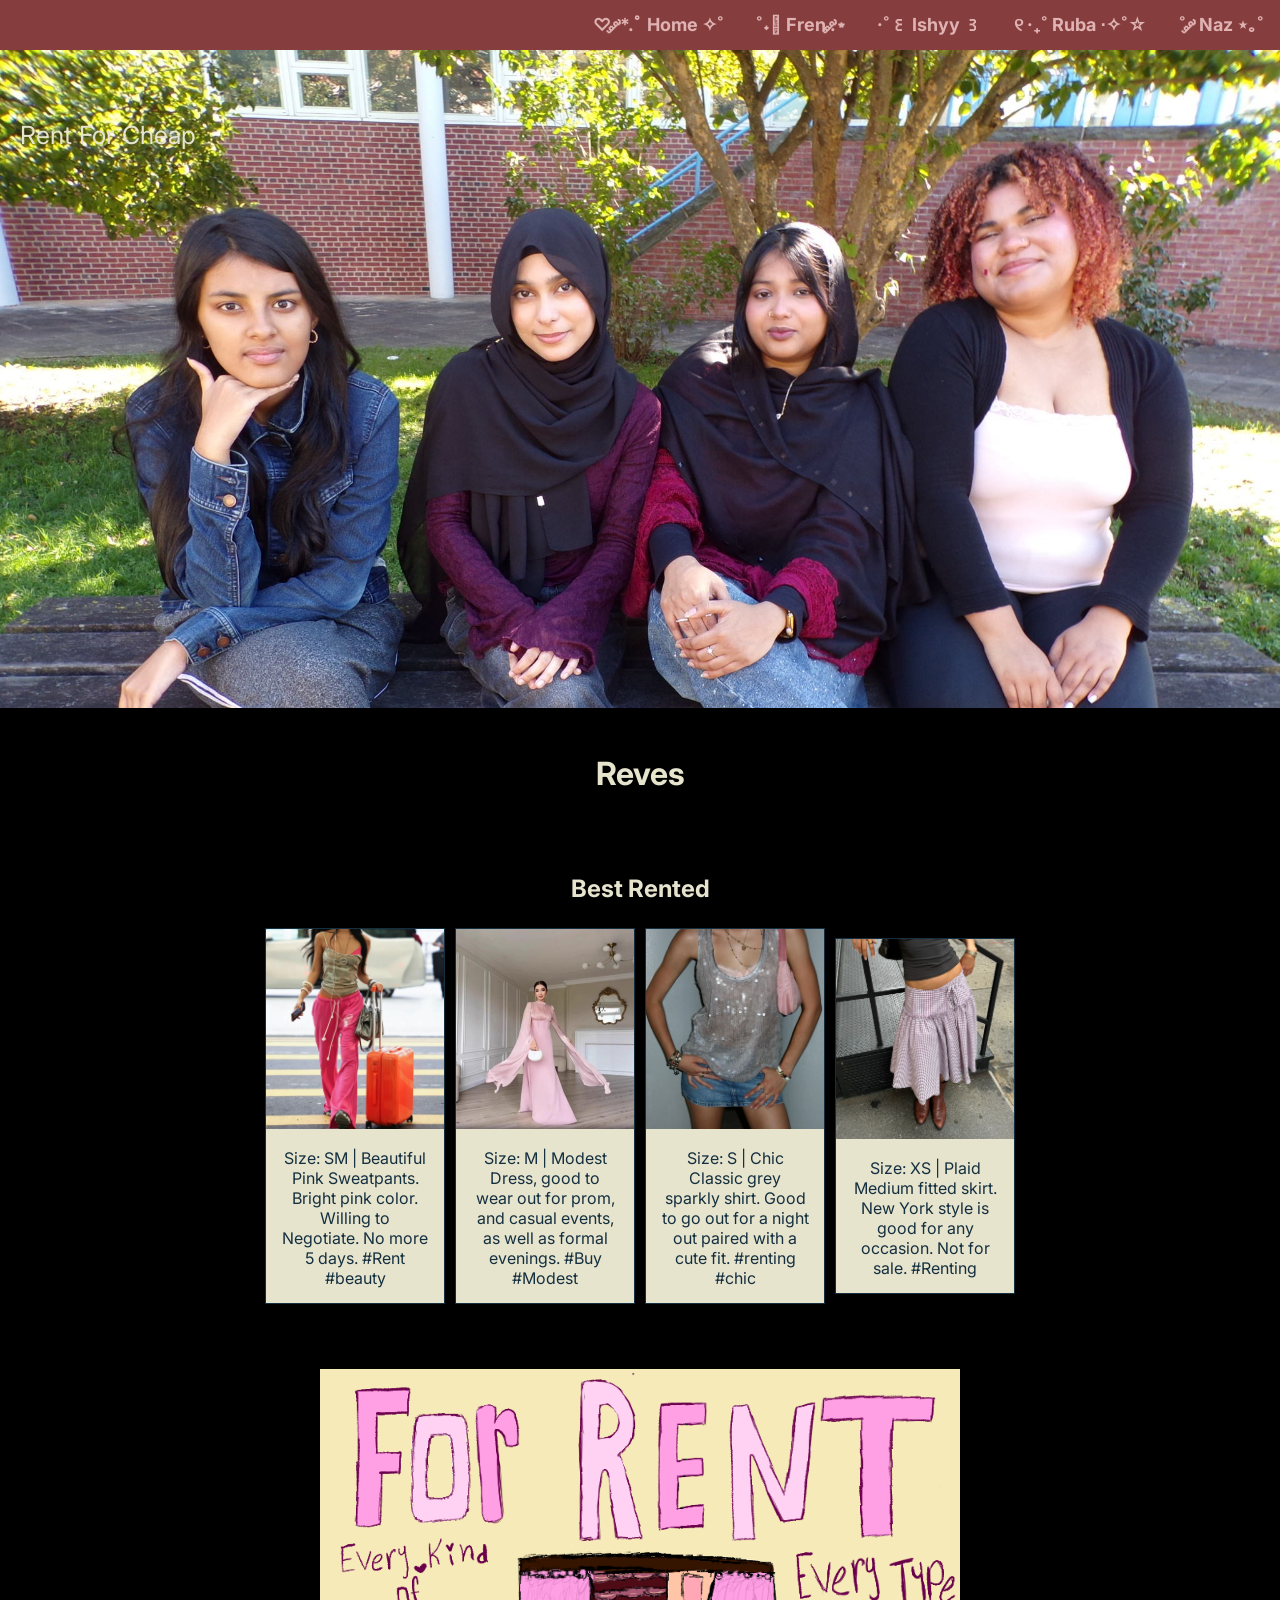
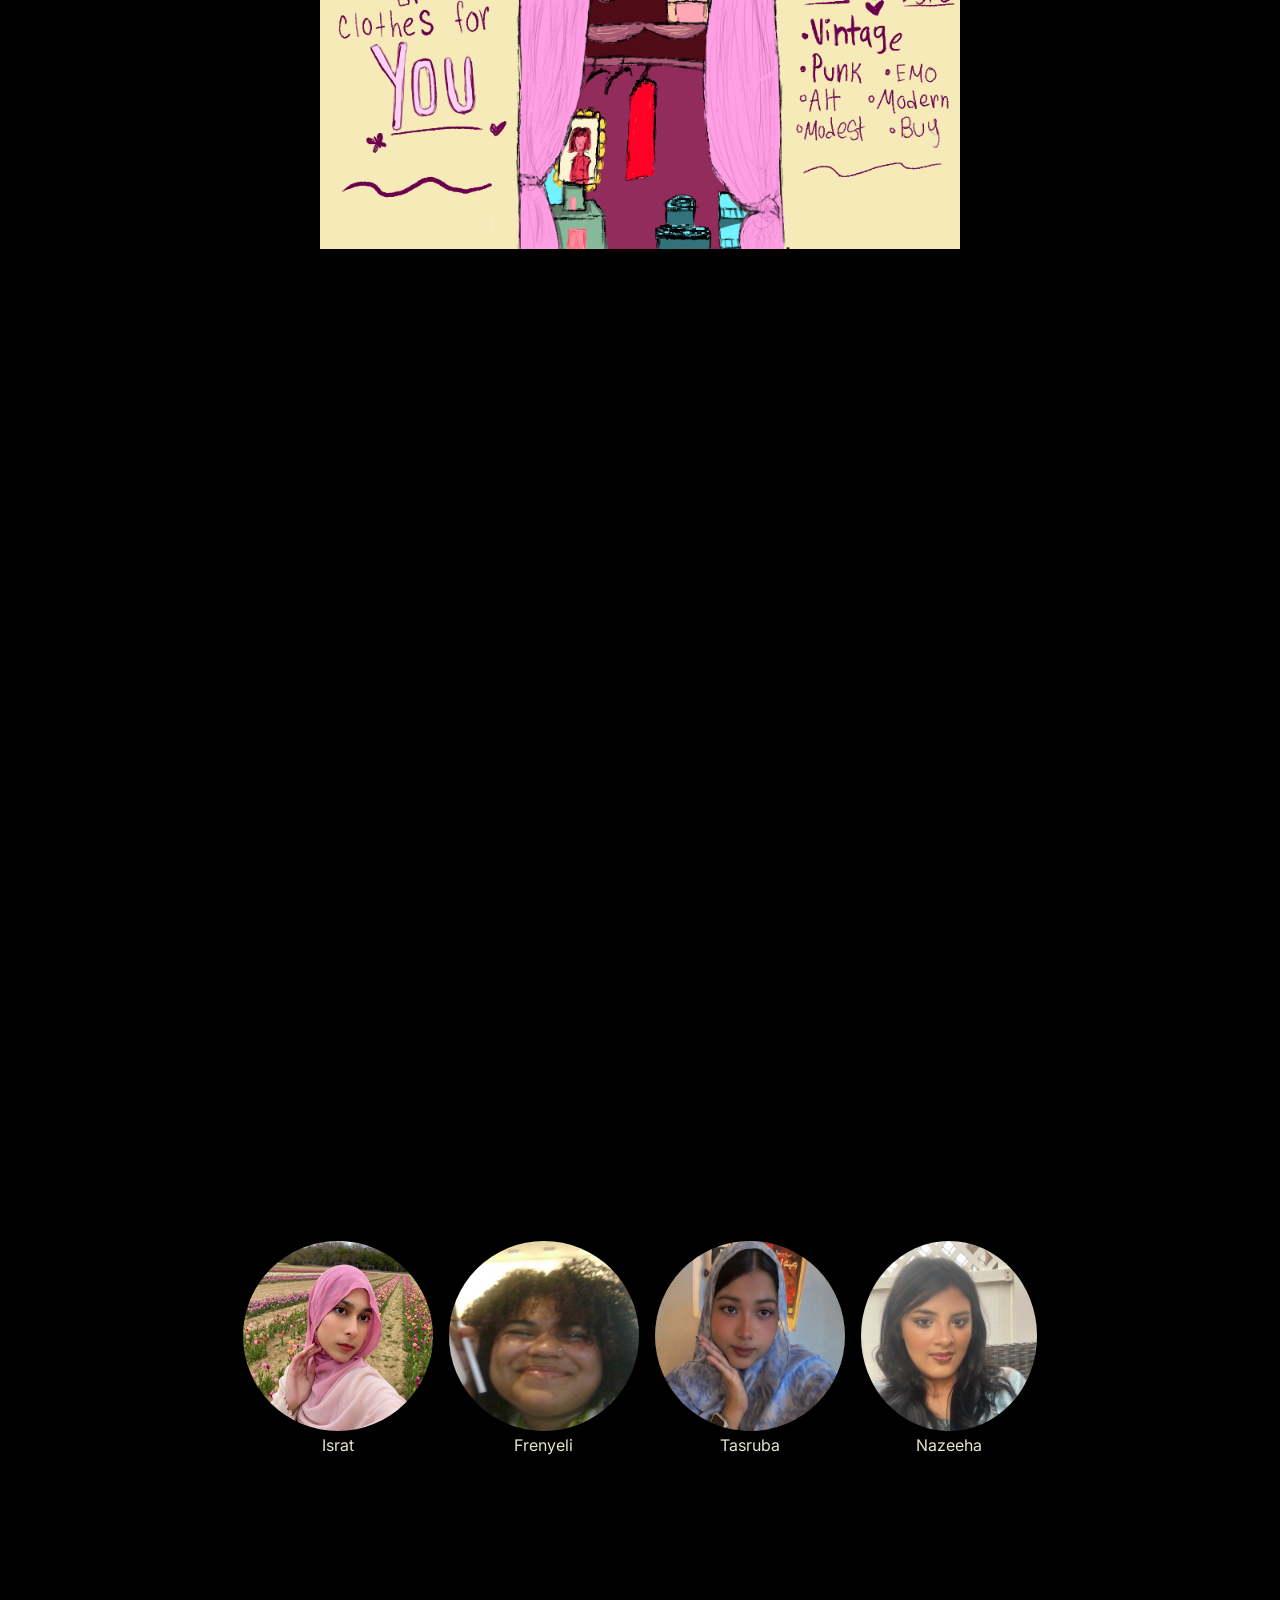
<file: index.html>
<!DOCTYPE html>
<html lang="en">
<head> <meta charset="utf-8">
    <meta http-equiv="X-UA-compatible" content="TF-edge">
   
 <meta name="viewport" content="width=device-width, initial-scale=1">
 <title>Sweat Pants Page</title>
 <link rel="stylesheet" href="stylesheet.css">
  <style>
  @import url('https://fonts.googleapis.com/css2?family=Inter:ital,opsz,wght@0,14..32,100..900;1,14..32,100..900&display=swap');
  </style>
</head>
    <body>
    <!-- NAVBAR -->        
    <header>
      <ul class="navbar-right">
        <li><a href="index.html">♡ ༘*.ﾟ Home ✧˚</a></li>
        <li><a href="https://fren993.github.io/FP.Junior-Porfolio-2025-2026/" target="_blank">˚˖𓍢 Fren .༘⋆</a></li>
        <li><a href="https://isratt24.github.io/Isratt24/" target="_blank">‧˚꒰ Ishyy ꒱</a></li>
        <li><a href="https://tasrubam.github.io/Senior_Portfolio_TM/" target="_blank">୧ ‧₊˚ Ruba ⋅✧˚☆</a></li>
        <li><a href="https://nahmed2024.github.io/sophomore_portfolio/#resume" target="_blank">˚ ༘ Naz ⋆｡˚</a></li>
      </ul>

    </header>

    <div class="Text">
        <div class="top-right">Rent For Cheap </div>
    </div>

    <img src="106_1949.JPG" alt="Header don't sell" width="100%" height="auto">
<br><br>
    <h1>Reves</h1>
            <br>
            <br>
          
        <h2>Best Rented</h2>
    

        <div class="gallery"> 
            <div class="gallery-item">
                <a href="shop-page/PinkSweats.html"><img src="PinkSweats.jpg" alt="Cool fit"></a>

                  <div class="desc"> Size: SM | Beautiful Pink Sweatpants. Bright pink color. Willing to Negotiate. No more 5 days. #Rent #beauty 
</div>

            </div>

            <div class="gallery-item">
                <a rel="" href="shop-page/ModestDress.html"><img src="Dress.jpg" alt="Pink dress"></a>

                  <div class="desc">Size: M | Modest  Dress, good to wear out for prom, and casual events, as well as formal evenings. #Buy #Modest</div>

            </div>
            <div class="gallery-item">
              <a href="shop-page/greyshirt.html">
                <img src="silver sequin top outfit!!.jpg" alt="Silver coolest fit">
              </a>
      
          
                  <div class="desc">Size: S | Chic Classic grey sparkly shirt. Good to go out for a night out paired with a cute fit. #renting #chic</div>

            </div>
            <div class="gallery-item">
                <a href="shop-page/redskirt.html"><img src="redFit.jpg" alt="Grey Fit with tones"></a>

                  <div class="desc"> Size: XS | Plaid Medium fitted skirt. New York style is good for any occasion. Not for sale. #Renting </div>

            </div>

        </div>
<br><br><br>
        <img src="ForRent.png" alt="For rent image, we sell everything you want and need" width="50%" height=auto>

            <br>
            <br><br><br>
            <br>
      <iframe style="border: 1px solid rgba(0, 0, 0, 0.1);" width="800" height="450" src="https://embed.figma.com/design/ubcnjljsioJEVphR9IQkPZ/CAC-REVES?node-id=67-99&embed-host=share" allowfullscreen></iframe>


      <iframe style="border: 1px solid rgba(0, 0, 0, 0.1);" width="800" height="450" src="https://embed.figma.com/proto/ubcnjljsioJEVphR9IQkPZ/CAC-REVES?node-id=70-69&p=f&scaling=scale-down&content-scaling=fixed&page-id=67%3A99&starting-point-node-id=70%3A62&embed-host=share" allowfullscreen></iframe>
        <div class="portfolios">
          <div class="potfolio-item">
            <a href="https://isratt24.github.io/Isratt24/" target="_blank"><img src="IsratPortfolio.jpg" alt="Israt's portfolio" width="190px"></a>

            <div class="potfolio-desc">Israt</div>

          </div>
          <div class="potfolio-item">
            <a href="https://fren993.github.io/FP.Junior-Porfolio-2025-2026/" target="_blank"><img src="FrenyeliPortolio.jpg" alt="Frenyeli's portfolio" style="border-radius: 50%;" width="190px"></a>
          
            <div class="potfolio-desc">Frenyeli</div>

          </div>
          <div class="potfolio-item">
            <a href="https://tasrubam.github.io/Junior_Portfolio_TM/" target="_blank"><img src="TasrubaPortfolio.jpg" alt="Tasruba's portfolio" width="190px"></a>

            <div class="potfolio-desc">Tasruba</div>

          </div>
          <div class="potfolio-item">
            <a href="https://nahmed2024.github.io/sophomore_portfolio/#resume" target="_blank"><img src="NazeehaPortfolio.jpg" alt="Nazeeha's portfolio" ></a>

            <div class="potfolio-desc">Nazeeha</div>

          </div>

        </div>
            <br>
            <br><br><br><br><br>
            <br>
            <br>
            <br>

    </body>
</html>
</file>
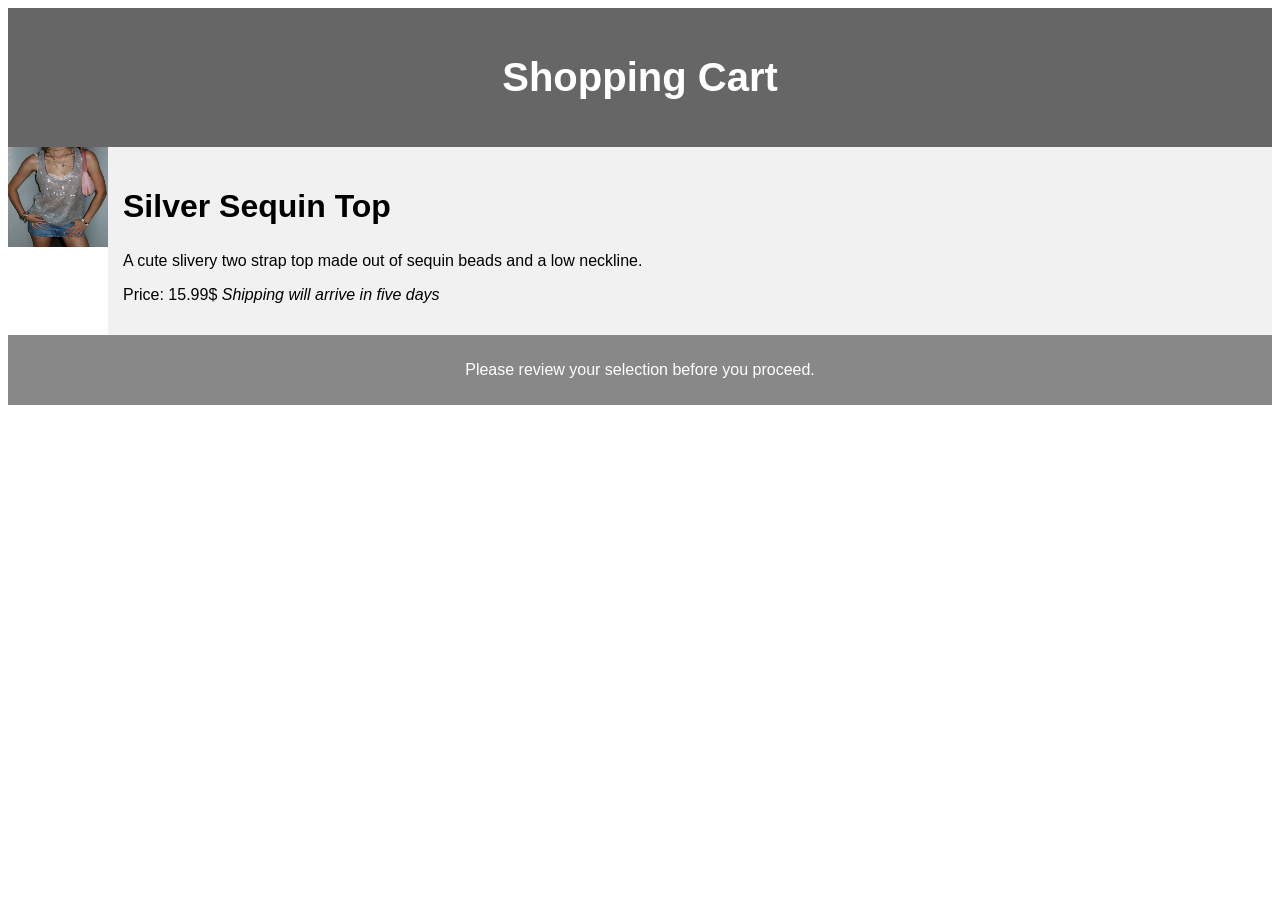
<file: cart.html>
<!DOCTYPE html>
<html>
  <head>
        <link rel="stylesheet" href="style2.css">
  </head>
<body>

<header><h1>Shopping Cart</h1></header>

<section>
<img src="silver sequin top outfit!!.jpg" alt="Girl in a jacket" width="100" height="100">
  </nav>
  
  <article>
    <h2>Silver Sequin Top</h2>
   <p> A cute slivery two strap top made out of sequin beads and a low neckline.
    <p>Price: 15.99$ <em>Shipping will arrive in five days </em> </p>
  </article>
</section>

<footer><p>Please review your selection before you proceed.</p></footer>
</body>
</html>
</file>
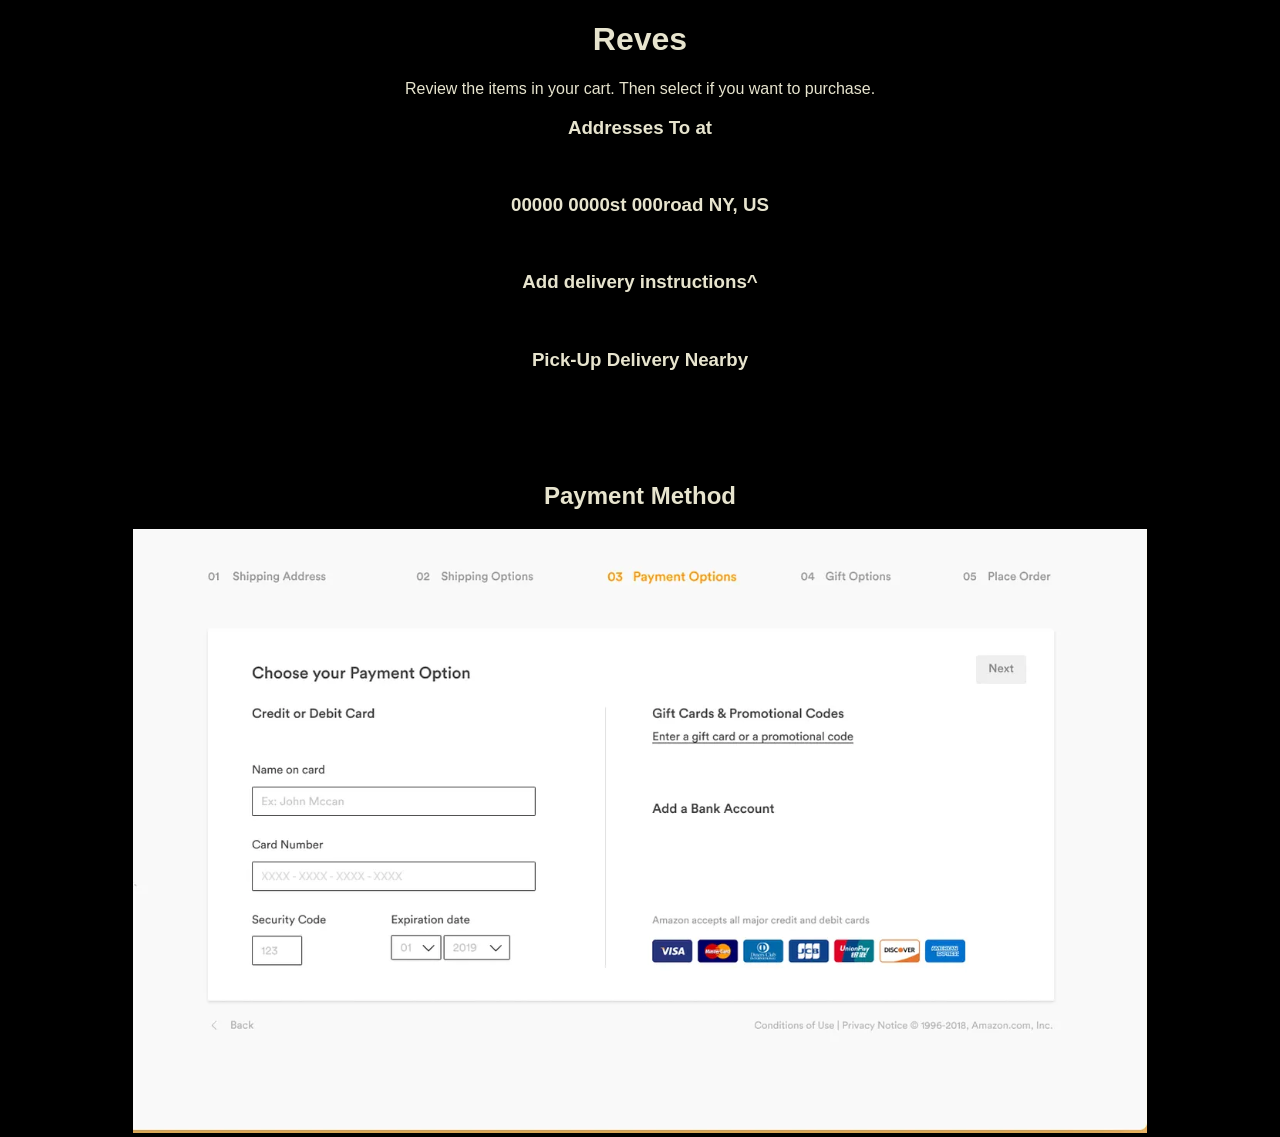
<file: sellers.html>
<!DOCTYPE html>
<html lang="en">
<head>
  <meta charset="UTF-8" />
  <meta name="viewport" content="width=device-width, initial-scale=1.0" />

<title>Seller                                                                                                                          </title>
<link rel="stylesheet" href="stylesheet.css">
</head>
<body>

<h1>Reves</h1>
<p>Review the items in your cart. Then select if you want to purchase.</p>
<h3> Addresses To  at</h3>
<br>
<h3> 00000 0000st 000road NY, US</h3>
<br>
<h3>Add delivery instructions^</h3>
<br>
<h3>Pick-Up Delivery Nearby</h3>
<br>
<br>
<br>
<br>
<h2>Payment Method</h2>
<img src="screeen.png" alt="Project Screenshot">

</body>
</html>
</file>
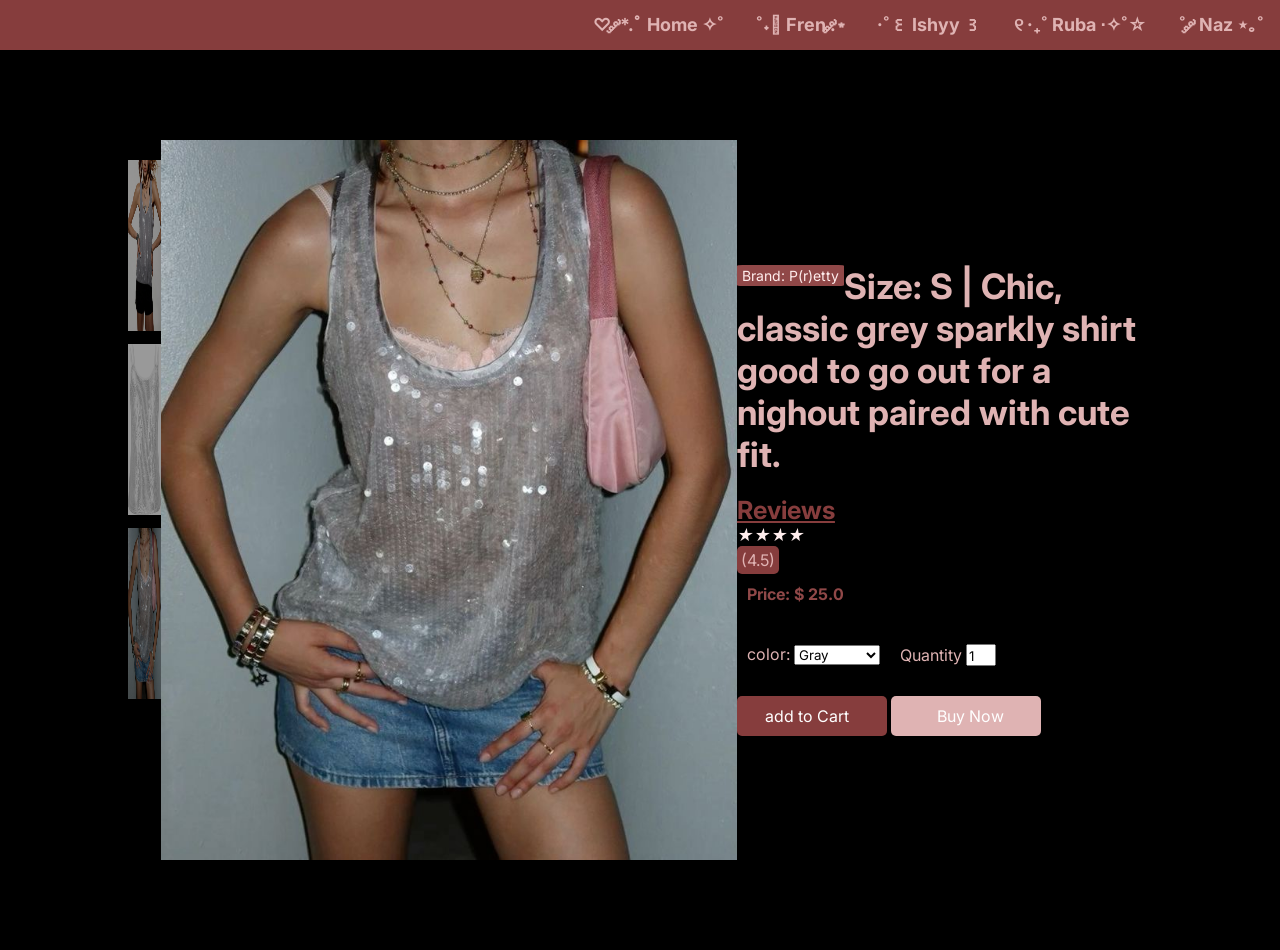
<file: shop-page/greyshirt.html>
<!DOCTYPE html>
<html lang="en">
<head>
    <meta charset="utf-8">
    <meta http-equiv="X-UA-compatible" content="TF-edge">
   
 <meta name="viewport" content="width=device-width, initial-scale=1">
 <title>Grey Shirt Page</title>
 <link rel="stylesheet" href="stylesheet.css">
 <style>
 @import url('https://fonts.googleapis.com/css2?family=Inter:ital,opsz,wght@0,14..32,100..900;1,14..32,100..900&display=swap');
 </style>
</head>
   <body>
    <!-- NAVBAR -->        
    <header>
      <ul class="navbar-right">
        <li><a href="../index.html">♡ ༘*.ﾟ Home ✧˚</a></li>
        <li><a href="https://fren993.github.io/FP.Junior-Porfolio-2025-2026/" target="_blank">˚˖𓍢 Fren .༘⋆</a></li>
        <li><a href="https://isratt24.github.io/Isratt24/" target="_blank">‧˚꒰ Ishyy ꒱</a></li>
        <li><a href="https://tasrubam.github.io/Senior_Portfolio_TM/" target="_blank">୧ ‧₊˚ Ruba ⋅✧˚☆</a></li>
        <li><a href="https://nahmed2024.github.io/sophomore_portfolio/#resume" target="_blank">˚ ༘ Naz ⋆｡˚</a></li>
      </ul>

    </header>
<div class="container">
   <div class="wrapper">
       <div class="product-box">
           <div class="all-images">
               <div class="small-images"><br>
                <img src="sparklysmall.jpg" onclick="clickimg(this)"> <br>
                   <img src="sparklysmall2.jpg" onclick="clickimg(this)"><br>
                    <img src="Sparklyoufit.jpg" onclick="clickimg(this)">
               </div>
               <div class="main-images">
                   <img src="Sparklyoufit.jpg" id="imagebox">
               </div>
           </div>
       </div>
       <div class="text">
           <div class="content">
               <p class="brand"> Brand: P(r)etty</p>
               <h4>Size: S | Chic, classic grey sparkly shirt good to go out for a nighout paired with cute fit. </h4>
               <br>
               <h3><u>Reviews</u></h3>
               <div class="rating">
                   <i class="fa fa-star">★</i>
                   <i class="fa fa-star">★</i>
                   <i class="fa fa-star">★</i>
                   <i class="fa fa-star">★</i>
                   <i class="fas fa-star-half-alt"></i>
               </div>
               <div class="review">
                   <span>(4.5) </span>
                   <span class="fa fa-star"> </span>
               </div>
               <div class="price-box">
                   <p class="price">Price: &dollar; 25.0</p>
                   
               </div>
               <p>
                   color: <select name="color" >
                       <option value="pink">Gray</option>
                       <option value="pink">Light Gray</option>
                   </select>
               </p>
               <p>Quantity <input type="text" value="1"></p>
               <button>
                   <span class="fa fa-cart-plus">
                       add to Cart
                   </span>
               </button>
               <button class="buy">
                   <span class="fa fa-sweats"></span>
                   Buy Now
               </button>




           </div>


       </div>
   </div>
</div>
<script src="script.js"></script>
   
   </body>
</html>
</file>
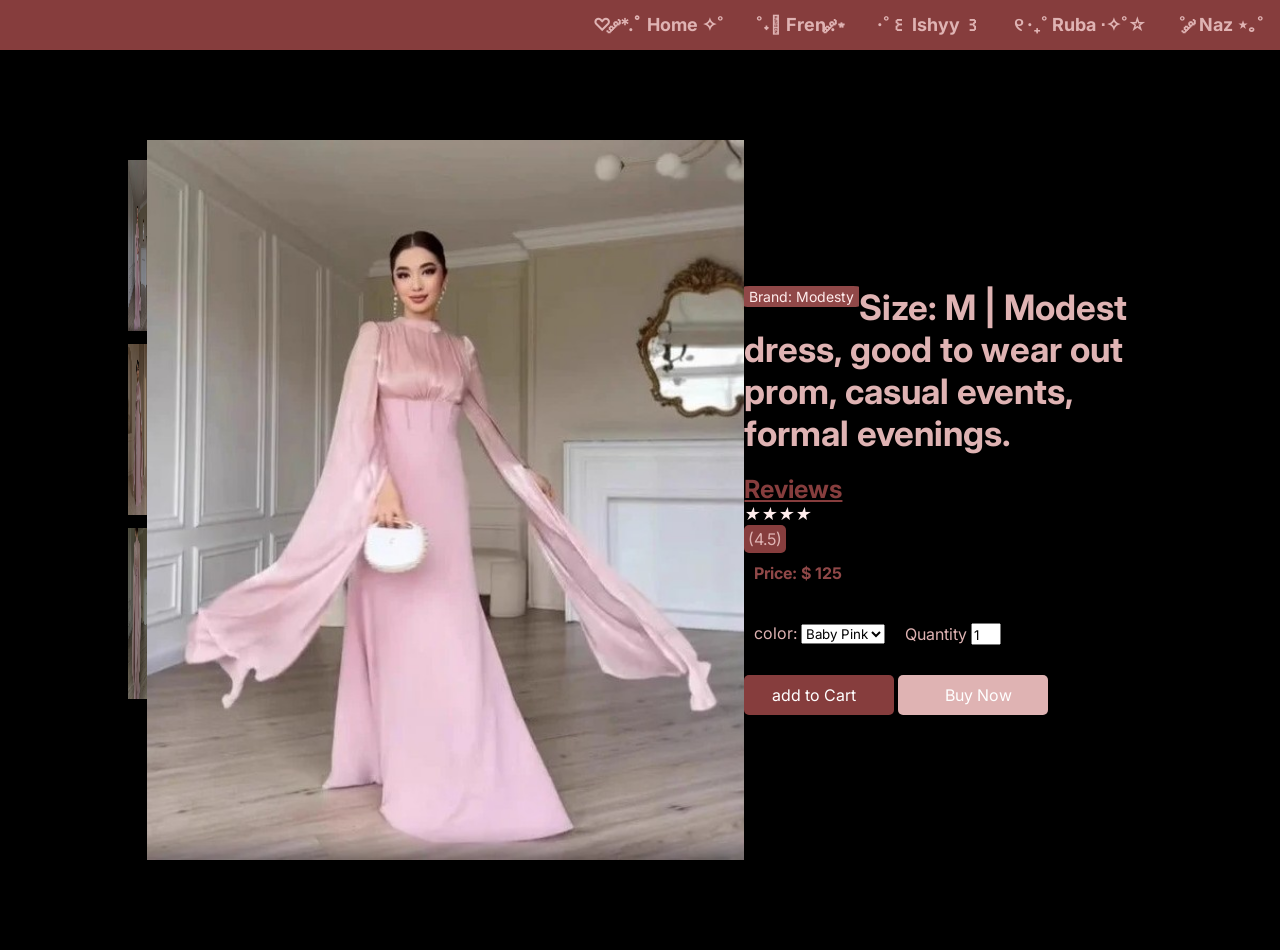
<file: shop-page/ModestDress.html>
<!DOCTYPE html>
<html lang="en">
<head>
    <meta charset="utf-8">
    <meta http-equiv="X-UA-compatible" content="TF-edge">
   
 <meta name="viewport" content="width=device-width, initial-scale=1">
 <title>Modest Dress Page</title>
 <link rel="stylesheet" href="stylesheet.css">
 <style>
 @import url('https://fonts.googleapis.com/css2?family=Inter:ital,opsz,wght@0,14..32,100..900;1,14..32,100..900&display=swap');
 </style>
</head>
   <body>
    <!-- NAVBAR -->        
    <header>
      <ul class="navbar-right">
        <li><a href="../index.html">♡ ༘*.ﾟ Home ✧˚</a></li>
        <li><a href="https://fren993.github.io/FP.Junior-Porfolio-2025-2026/" target="_blank">˚˖𓍢 Fren .༘⋆</a></li>
        <li><a href="https://isratt24.github.io/Isratt24/" target="_blank">‧˚꒰ Ishyy ꒱</a></li>
        <li><a href="https://tasrubam.github.io/Senior_Portfolio_TM/" target="_blank">୧ ‧₊˚ Ruba ⋅✧˚☆</a></li>
        <li><a href="https://nahmed2024.github.io/sophomore_portfolio/#resume" target="_blank">˚ ༘ Naz ⋆｡˚</a></li>
      </ul>

    </header>
<div class="container">
   <div class="wrapper">
       <div class="product-box">
           <div class="all-images">
               <div class="small-images"><br>
                    <img src="14112.jpg" onclick="clickimg(this)"><br>
                    <img src="14113.jpg" onclick="clickimg(this)"><br>
                    <img src="14111.jpg" onclick="clickimg(this)"><br>
               </div>
               <div class="main-images">
                   <img src="modest.jpg" id="imagebox">
             </div>
           </div>
       </div>
       <div class="text">
           <div class="content">
               <p class="brand"> Brand: Modesty</p>
               <h4>Size: M | Modest  dress, good to wear out prom, casual
                      events, formal evenings.</h4>
               <br>
               <h3><u>Reviews</u></h3>
               <div class="rating">
                   <i class="fa fa-star">★</i>
                   <i class="fa fa-star">★</i>
                   <i class="fa fa-star">★</i>
                   <i class="fa fa-star">★</i>
                   <i class="fas fa-star-half-alt"></i>
               </div>
               <div class="review">
                   <span>(4.5) </span>
                   <span class="fa fa-star"> </span>
               </div>
               <div class="price-box">
                   <p class="price">Price: &dollar; 125</p>
                   
               </div>
               <p>
                   color: <select name="color" >
                       <option value="pink">Baby Pink</option>
                       <option value="pink">Blue</option>
                   </select>
               </p>
               <p>Quantity <input type="text" value="1"></p>
               <button>
                   <span class="fa fa-cart-plus">
                       add to Cart
                   </span>
               </button>
               <button class="buy">
                   <span class="fa fa-sweats"></span>
                   Buy Now
               </button>




           </div>


       </div>
   </div>
</div>
<script src="script.js"></script>
   
   </body>
</html>
</file>
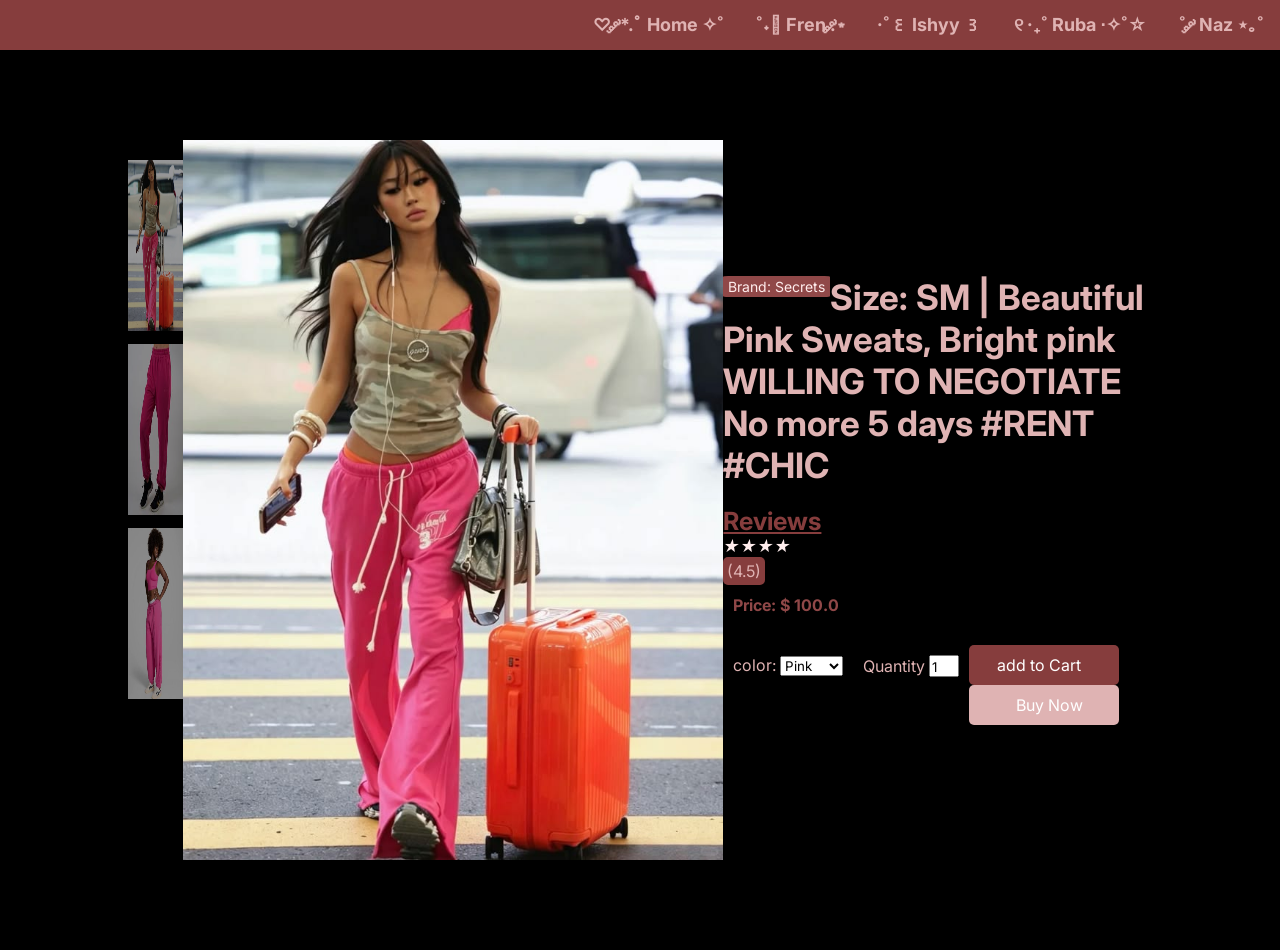
<file: shop-page/PinkSweats.html>
<!DOCTYPE html>
<html lang="en">
<head>
    <meta charset="utf-8">
    <meta http-equiv="X-UA-compatible" content="TF-edge">
   
 <meta name="viewport" content="width=device-width, initial-scale=1">
 <title>Sweat Pants Page</title>
 <link rel="stylesheet" href="stylesheet.css">
 <style>
 @import url('https://fonts.googleapis.com/css2?family=Inter:ital,opsz,wght@0,14..32,100..900;1,14..32,100..900&display=swap');
 </style>
</head>
   <body>
    <!-- NAVBAR -->        
    <header>
      <ul class="navbar-right">
        <li><a href="../index.html">♡ ༘*.ﾟ Home ✧˚</a></li>
        <li><a href="https://fren993.github.io/FP.Junior-Porfolio-2025-2026/" target="_blank">˚˖𓍢 Fren .༘⋆</a></li>
        <li><a href="https://isratt24.github.io/Isratt24/" target="_blank">‧˚꒰ Ishyy ꒱</a></li>
        <li><a href="https://tasrubam.github.io/Senior_Portfolio_TM/" target="_blank">୧ ‧₊˚ Ruba ⋅✧˚☆</a></li>
        <li><a href="https://nahmed2024.github.io/sophomore_portfolio/#resume" target="_blank">˚ ༘ Naz ⋆｡˚</a></li>
      </ul>

    </header>
<div class="container">
   <div class="wrapper">
       <div class="product-box">
           <div class="all-images">
               <div class="small-images"><br>
                <img src="PinkSweats.jpg" onclick="clickimg(this)"> <br>
                   <img src="PinkSweatspants-front.jpg" onclick="clickimg(this)"><br>
                    <img src="images.jpeg" onclick="clickimg(this)">
               </div>
               <div class="main-images">
                   <img src="PinkSweats.jpg" id="imagebox">
               </div>
           </div>
       </div>
       <div class="text">
           <div class="content">
               <p class="brand"> Brand: Secrets</p>
               <h4> Size: SM | Beautiful Pink Sweats,
                     Bright pink WILLING TO NEGOTIATE 
                    No more 5 days #RENT #CHIC </h4>
               <br>
               <h3><u>Reviews</u></h3>
               <div class="rating">
                   <i class="fa fa-star">★</i>
                   <i class="fa fa-star">★</i>
                   <i class="fa fa-star">★</i>
                   <i class="fa fa-star">★</i>
                   <i class="fas fa-star-half-alt"></i>
               </div>
               <div class="review">
                   <span>(4.5) </span>
                   <span class="fa fa-star"> </span>
               </div>
               <div class="price-box">
                   <p class="price">Price: &dollar; 100.0</p>
                   
               </div>
               <p>
                   color: <select name="color" >
                       <option value="pink">Pink</option>
                       <option value="pink">Brown</option>
                   </select>
               </p>
               <p>Quantity <input type="text" value="1"></p>
               <button>
                   <span class="fa fa-cart-plus">
                       add to Cart
                   </span>
               </button>
               <button class="buy">
                   <span class="fa fa-sweats"></span>
                   Buy Now
               </button>




           </div>


       </div>
   </div>
</div>
<script src="script.js"></script>
   
   </body>
</html>
</file>
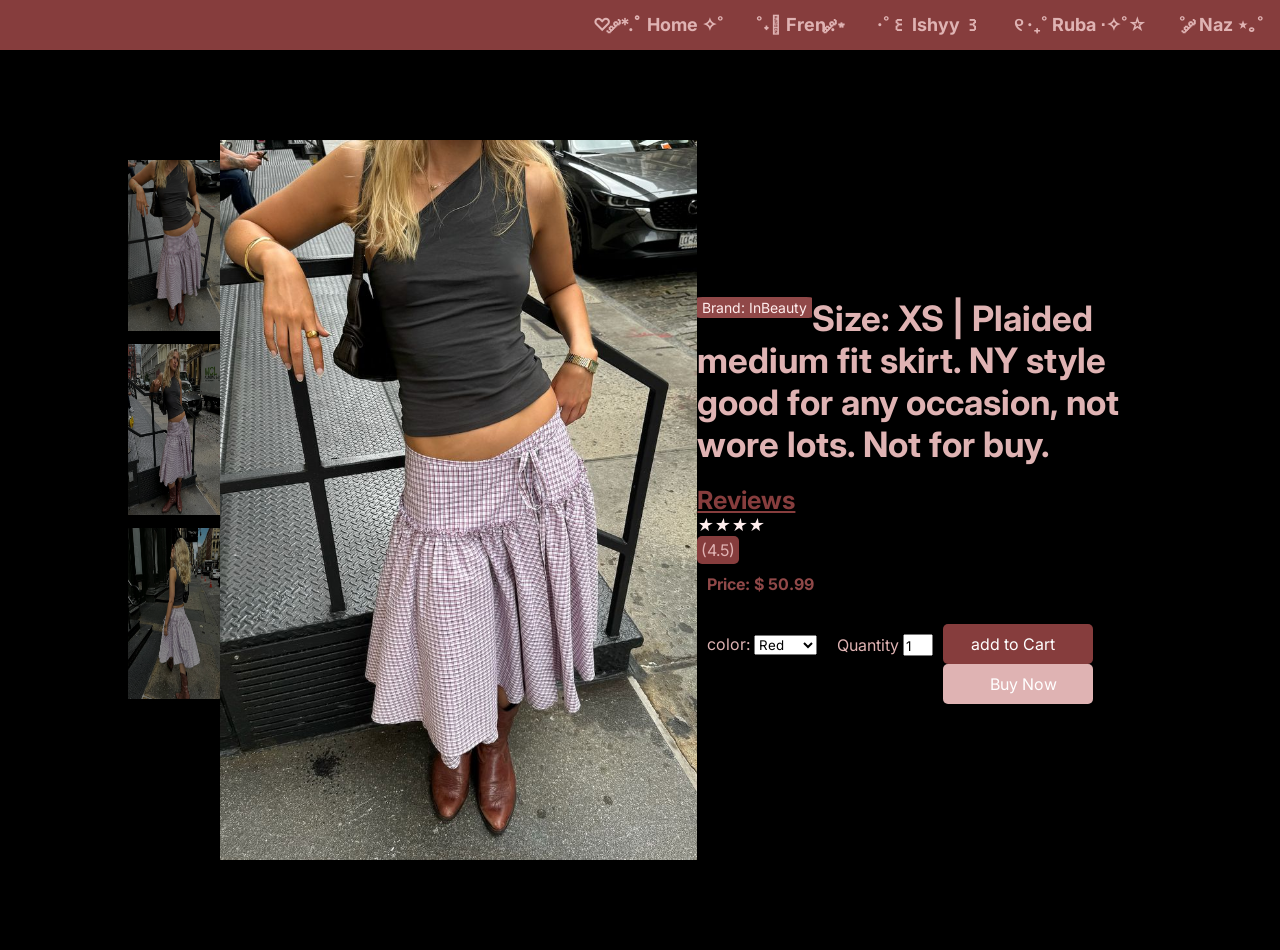
<file: shop-page/redskirt.html>
<!DOCTYPE html>
<html lang="en">
<head>
    <meta charset="utf-8">
    <meta http-equiv="X-UA-compatible" content="TF-edge">
   
 <meta name="viewport" content="width=device-width, initial-scale=1">
 <title>Red Plaided Skirt Page</title>
 <link rel="stylesheet" href="stylesheet.css">
 <style>
 @import url('https://fonts.googleapis.com/css2?family=Inter:ital,opsz,wght@0,14..32,100..900;1,14..32,100..900&display=swap');
 </style>
</head>
   <body>
    <!-- NAVBAR -->        
    <header>
      <ul class="navbar-right">
        <li><a href="../index.html">♡ ༘*.ﾟ Home ✧˚</a></li>
        <li><a href="https://fren993.github.io/FP.Junior-Porfolio-2025-2026/" target="_blank">˚˖𓍢 Fren .༘⋆</a></li>
        <li><a href="https://isratt24.github.io/Isratt24/" target="_blank">‧˚꒰ Ishyy ꒱</a></li>
        <li><a href="https://tasrubam.github.io/Senior_Portfolio_TM/" target="_blank">୧ ‧₊˚ Ruba ⋅✧˚☆</a></li>
        <li><a href="https://nahmed2024.github.io/sophomore_portfolio/#resume" target="_blank">˚ ༘ Naz ⋆｡˚</a></li>
      </ul>

    </header>
<div class="container">
   <div class="wrapper">
       <div class="product-box">
           <div class="all-images">
               <div class="small-images"><br>
                    <img src="redFit.jpg" onclick="clickimg(this)"> <br>
                    <img src="redskirtfront.jpg" onclick="clickimg(this)"><br>
                    <img src="redskirtback.jpg" onclick="clickimg(this)"><br>
               </div>
               <div class="main-images">
                   <img src="redFit.jpg" id="imagebox">
               </div>
           </div>
       </div>
       <div class="text">
           <div class="content">
               <p class="brand"> Brand: InBeauty</p>
               <h4>Size: XS | Plaided medium fit skirt. NY style good for any occasion, not wore lots. Not for buy.</h4>
               <br>
               <h3><u>Reviews</u></h3>
               <div class="rating">
                   <i class="fa fa-star">★</i>
                   <i class="fa fa-star">★</i>
                   <i class="fa fa-star">★</i>
                   <i class="fa fa-star">★</i>
                   
               </div>
               <div class="review">
                   <span>(4.5) </span>
                   <span class="fa fa-star"> </span>
               </div>
               <div class="price-box">
                   <p class="price">Price: &dollar; 50.99</p>
                   
               </div>
               <p>
                   color: <select name="color" >
                       <option value="pink">Red</option>
                       <option value="pink">Yellow</option>
                   </select>
               </p>
               <p>Quantity <input type="text" value="1"></p>
               <button>
                   <span class="fa fa-cart-plus">
                       add to Cart
                   </span>
               </button>
               <button class="buy">
                   <span class="fa fa-sweats"></span>
                   Buy Now
               </button>




           </div>


       </div>
   </div>
</div>
<script src="script.js"></script>
   
   </body>
</html>
</file>
<file: stylesheet.css>
* {
  box-sizing: border-box;
}
body{
  background-color: #000000;
  color: #e7e4ce;
  margin: 0;
  padding:0;
  text-align: center;
  align-items: center;
  font-family: "Inter", sans-serif;
  font-style: normal;
}

h1, h2, p{
  text-align:center;
}
div.portfolios{
  display: flex;
  flex-wrap: wrap;
  justify-content: center;
  gap: 1em;
  align-items:center;
  padding: 0 10px;

}
div.portfolios img{
  border-radius: 60%;
  width: 160;
  height:190px;
  contain: fill;
}

div.portfolio-item div.portfolio-desc {
  padding: 15px;
  text-align: center;
}

div.gallery {
  display: flex;
  flex-wrap: wrap;
  justify-content: center;

  align-items:center;
  padding: 0 10px;
}

div.gallery-item {
  margin: 5px;
  border: 1px solid #142f3f;
  background-color:#e7e4ce;
  width: 180px;
}

div.gallery-item:hover {
  border: 1px solid #777;
}

div.gallery-item img {
  /*width: 100%;
  height: fit-content;
  background-size: cover; 
  object-fit: fill;
 */

  width: 100%;
  height: 200px;
  object-fit: cover;
  object-position: 80% 100%;  
  max-height:  250px;

}

div.gallery-item div.desc {
  padding: 15px;
  text-align: center;
}


.desc{
    position: relative;
    text-align: center;
    color: #142f3f;
}

.top-right{
    position:absolute;
    top:120px;
    bottom: 30px;
    left: 20px;
    font-size: 25px;
}

/* =========================
   NAVBAR
========================= */

ul {
  list-style-type: none;
  margin: 0;
  padding: 0;
  background-color: #863d3d;
  

    display: flex;
    justify-content: right;
    align-items: right;
    
}
li{
    font-weight: bold;
    font-size: large; 
}
ul li a {
  display: block;
  color: #dfb3b3;
  padding: 14px 16px;
  text-decoration: none;

}

ul li a:hover {
  background-color: #904848;
}
header h3{
    color: #e7e4ce;
      font-weight: bold;
  font-size: large;
}
</file>
<file: style2.css>
* {box-sizing: border-box;}
body {font-family: Arial, Helvetica, sans-serif;}

/* header */
header {
  background-color: #666;
  padding: 20px;
  text-align: center;
  color: white;
}

header h1 {
  font-size: 2.5rem;
}

/* Container for flexboxes */
section {
  display: flex;
}

/* navigation menu */
nav {
  flex: 1;
  background-color: #ccc;
  padding: 15px;
}

/* Style list inside nav menu */
nav ul {
  list-style-type: none;
  padding: 0;
}

/* Style the content */
article {
  flex: 4;
  background-color: #f1f1f1;
  padding: 15px;
}

article h2 {
  font-size: 2rem;
}

/* Style the footer */
footer {
  background-color: #888;
  padding: 10px;
  text-align: center;
  color: white;
}

/* Responsive layout - makes the menu and the content sit on top of each other instead of next to each other */
@media (max-width: 600px) {
  section {
    flex-direction: column;
  }
}
</file>
<file: shop-page/stylesheet.css>
* {
    margin:0;
    padding:0;
    font-family: "Inter", sans-serif;
    box-sizing: border-box;

}
.container{
    width:100%;

}
body{
    background-color: black;
}

.wrapper{
    width:80%;
    height:100vh;
    display: flex;
    margin:auto;
    align-items:center;
    justify-content: space-evenly;
}
.text{
    flex-basis: 45%;
}
.all-images{
    height:80vh;
    display:flex;
}
.small-images img{
    height:19vh;
    margin-bottom: 9px;
    cursor: pointer;
    opacity: 0.6;

    width: 100px;
    max-width: 100%;
}
.small-images img:hover{
    opacity:1;
}
.main-images img{
    height:100%;

}
p{
    margin-bottom:20px;
}
.rating{
    display:flex;
    height: 16px;
}
.rating .fa{
    color:#ffeded;
}
.rating .fas{
    color:#ffeded;
}
.brand{
    background: #904848;
    width: fit-content;
    color:#ffeded;
    font-size: 14px;
    padding: 2px 5px;
    border-radius: 5%;
}
h2{
    font-size: 35px;
    color:#fffefe;
}
h4{
    font-size: 35px;
    color:#dfb3b3;
}

h3{
    font-size: 25px;
    color:#863d3d;
}
.review{
    background-color:#863d3d;
    color:#dfb3b3;
    display:inline-block;
    padding: 4px;
    border-radius: 5px;
    font-size: 16px;
    margin-top: 5px;
}
.review .fa{
    counter-reset: #fff;
}
.price{
    color:#904848;
    font-weight: bold;
    padding-top: 10px;
    padding-right: 10px;
}
.price-box{
    display: flex;
    align-items:center;
}
button{
    width: 150px;
    color:white;
    font-size: 16px;
    outline: none;
    border: 0;
    border-radius: 5px;
    padding: 10px 15px;
    box-sizing: border-box;
    cursor:pointer;
    background-color: #863d3d;
   
 
}
button .fa{
    margin-right: 10px;
}
strike{
    color:#904848;
    font-weight: bold;
}
.buy{
    background-color: #dfb3b3;
}


h1, h2, p{
  text-align:left;

  float: inline-start;
  color: #dfb3b3;
  gap:5px;
  padding: 10px 10px 10px;
}
input{
    width:30px;
    padding:2px 1px 0px;
}
div.portfolios{
  display: flex;
  flex-wrap: wrap;
  justify-content: center;
  gap: 1em;
  align-items:center;
  padding: 0 10px;

}
div.portfolios img{
  border-radius: 60%;
  width: 160;
  height:190px;
  contain: fill;
}

div.portfolio-item div.portfolio-desc {
  padding: 15px;
  text-align: center;
}

div.gallery {
  display: flex;
  flex-wrap: wrap;
  justify-content: center;

  align-items:center;
  padding: 0 10px;
}

div.gallery-item {
  margin: 5px;
  border: 1px solid #142f3f;
  background-color:#e7e4ce;
  width: 180px;
}

div.gallery-item:hover {
  border: 1px solid #777;
}

div.gallery-item img {
     width: 100%;
    height: 200px;
    background-size: cover;

}

div.gallery-item div.desc {
  padding: 15px;
  text-align: center;
}


.desc{
    position: relative;
    text-align: center;
    color: #142f3f;
}

.top-right{
    position:absolute;
    top:120px;
    bottom: 30px;
    left: 20px;
    font-size: 25px;
}

/* =========================
   NAVBAR
========================= */

ul {
  list-style-type: none;
  margin: 0;
  padding: 0;
  background-color: #863d3d;
  

    display: flex;
    justify-content: right;
    align-items: right;
    
}
li{
    font-weight: bold;
    font-size: large; 
}
ul li a {
  display: block;
  color: #dfb3b3;
  padding: 14px 16px;
  text-decoration: none;

}

ul li a:hover {
  background-color: #904848;
}
header h3{
    color: #e7e4ce;
      font-weight: bold;
  font-size: large;
}


ul {
  list-style-type: none;
  margin: 0;
  padding: 0;
  background-color: #863d3d;
  

    display: flex;
    justify-content: right;
    align-items: right;
    
}
li{
    font-weight: bold;
    font-size: large; 
}
ul li a {
  display: block;
  color: #dfb3b3;
  padding: 14px 16px;
  text-decoration: none;

}

ul li a:hover {
  background-color: #904848;
}
header h3{
    color: #e7e4ce;
      font-weight: bold;
  font-size: large;
}

@media only screen and (max-width:1200px){
    .wrapper{
        flex-direction: column;
        height: auto;
        padding: 5% 0;
    }
    .text{
        padding-top: 50px;

    }
}
@media only screen and (max-width:770px){
    .all-images{
      .all-images{
        flex-direction: row;
        height: auto;
 
    }
    .small-images{
        flex-direction: row;
        justify-content: space-evenly;
        order:1;

        max-width: 35%;
        float:left;

    }
    .product-box{
        width:100%
    }
 
    .main-images{
        width:100%
    }
    .main-images img{
        max-width: 100%;
        height: auto;
    }
    .small-images img{
       width:35%;
       height:auto;
      
    }
    h2{
        font-size:25px;
    }

}


@media only screen and (max-width:480px){
    .all-images{
        flex-direction: row;
        height: auto;
 
    }
    .small-images{
        flex-direction: row;
        justify-content: space-evenly;
        order:1;

        padding-top:10px;
        padding-bottom:10px;
    }
    .main-images img{
        max-width: 100%;

    }
    .product-box{
        width:100%;
    }
    .small-images img{
        width: auto;
        height: 20%;
        
    }
    .main-images{
        width:100%;
    }
    h2{
        font-size:20px;
    }
    button.buy{
        margin-top: 10px;
    }
}
</file>
